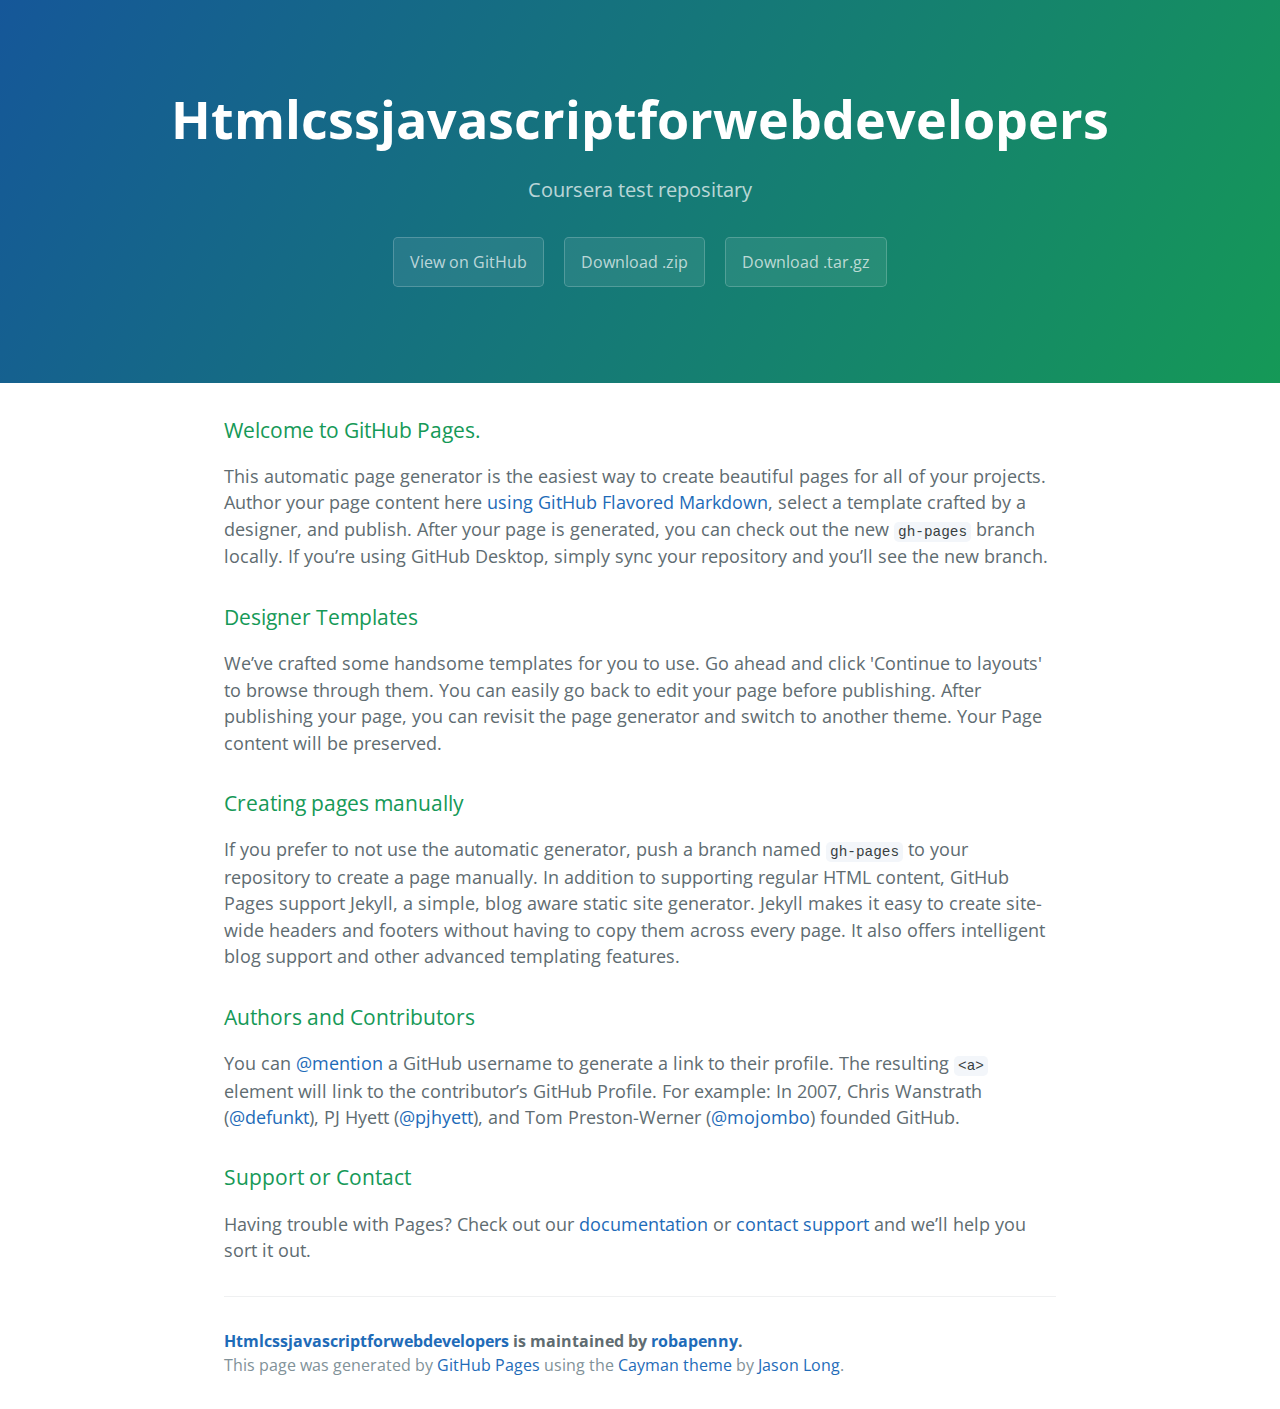
<file: index.html>
<!DOCTYPE html>
<html lang="en-us">
  <head>
    <meta charset="UTF-8">
    <title>Htmlcssjavascriptforwebdevelopers by robapenny</title>
    <meta name="viewport" content="width=device-width, initial-scale=1">
    <link rel="stylesheet" type="text/css" href="stylesheets/normalize.css" media="screen">
    <link href='https://fonts.googleapis.com/css?family=Open+Sans:400,700' rel='stylesheet' type='text/css'>
    <link rel="stylesheet" type="text/css" href="stylesheets/stylesheet.css" media="screen">
    <link rel="stylesheet" type="text/css" href="stylesheets/github-light.css" media="screen">
  </head>
  <body>
    <section class="page-header">
      <h1 class="project-name">Htmlcssjavascriptforwebdevelopers</h1>
      <h2 class="project-tagline">Coursera test repositary</h2>
      <a href="https://github.com/robapenny/htmlCssJavascriptForWebDevelopers" class="btn">View on GitHub</a>
      <a href="https://github.com/robapenny/htmlCssJavascriptForWebDevelopers/zipball/master" class="btn">Download .zip</a>
      <a href="https://github.com/robapenny/htmlCssJavascriptForWebDevelopers/tarball/master" class="btn">Download .tar.gz</a>
    </section>

    <section class="main-content">
      <h3>
<a id="welcome-to-github-pages" class="anchor" href="#welcome-to-github-pages" aria-hidden="true"><span aria-hidden="true" class="octicon octicon-link"></span></a>Welcome to GitHub Pages.</h3>

<p>This automatic page generator is the easiest way to create beautiful pages for all of your projects. Author your page content here <a href="https://guides.github.com/features/mastering-markdown/">using GitHub Flavored Markdown</a>, select a template crafted by a designer, and publish. After your page is generated, you can check out the new <code>gh-pages</code> branch locally. If you’re using GitHub Desktop, simply sync your repository and you’ll see the new branch.</p>

<h3>
<a id="designer-templates" class="anchor" href="#designer-templates" aria-hidden="true"><span aria-hidden="true" class="octicon octicon-link"></span></a>Designer Templates</h3>

<p>We’ve crafted some handsome templates for you to use. Go ahead and click 'Continue to layouts' to browse through them. You can easily go back to edit your page before publishing. After publishing your page, you can revisit the page generator and switch to another theme. Your Page content will be preserved.</p>

<h3>
<a id="creating-pages-manually" class="anchor" href="#creating-pages-manually" aria-hidden="true"><span aria-hidden="true" class="octicon octicon-link"></span></a>Creating pages manually</h3>

<p>If you prefer to not use the automatic generator, push a branch named <code>gh-pages</code> to your repository to create a page manually. In addition to supporting regular HTML content, GitHub Pages support Jekyll, a simple, blog aware static site generator. Jekyll makes it easy to create site-wide headers and footers without having to copy them across every page. It also offers intelligent blog support and other advanced templating features.</p>

<h3>
<a id="authors-and-contributors" class="anchor" href="#authors-and-contributors" aria-hidden="true"><span aria-hidden="true" class="octicon octicon-link"></span></a>Authors and Contributors</h3>

<p>You can <a href="https://help.github.com/articles/basic-writing-and-formatting-syntax/#mentioning-users-and-teams" class="user-mention">@mention</a> a GitHub username to generate a link to their profile. The resulting <code>&lt;a&gt;</code> element will link to the contributor’s GitHub Profile. For example: In 2007, Chris Wanstrath (<a href="https://github.com/defunkt" class="user-mention">@defunkt</a>), PJ Hyett (<a href="https://github.com/pjhyett" class="user-mention">@pjhyett</a>), and Tom Preston-Werner (<a href="https://github.com/mojombo" class="user-mention">@mojombo</a>) founded GitHub.</p>

<h3>
<a id="support-or-contact" class="anchor" href="#support-or-contact" aria-hidden="true"><span aria-hidden="true" class="octicon octicon-link"></span></a>Support or Contact</h3>

<p>Having trouble with Pages? Check out our <a href="https://help.github.com/pages">documentation</a> or <a href="https://github.com/contact">contact support</a> and we’ll help you sort it out.</p>

      <footer class="site-footer">
        <span class="site-footer-owner"><a href="https://github.com/robapenny/htmlCssJavascriptForWebDevelopers">Htmlcssjavascriptforwebdevelopers</a> is maintained by <a href="https://github.com/robapenny">robapenny</a>.</span>

        <span class="site-footer-credits">This page was generated by <a href="https://pages.github.com">GitHub Pages</a> using the <a href="https://github.com/jasonlong/cayman-theme">Cayman theme</a> by <a href="https://twitter.com/jasonlong">Jason Long</a>.</span>
      </footer>

    </section>

  
  </body>
</html>
</file>
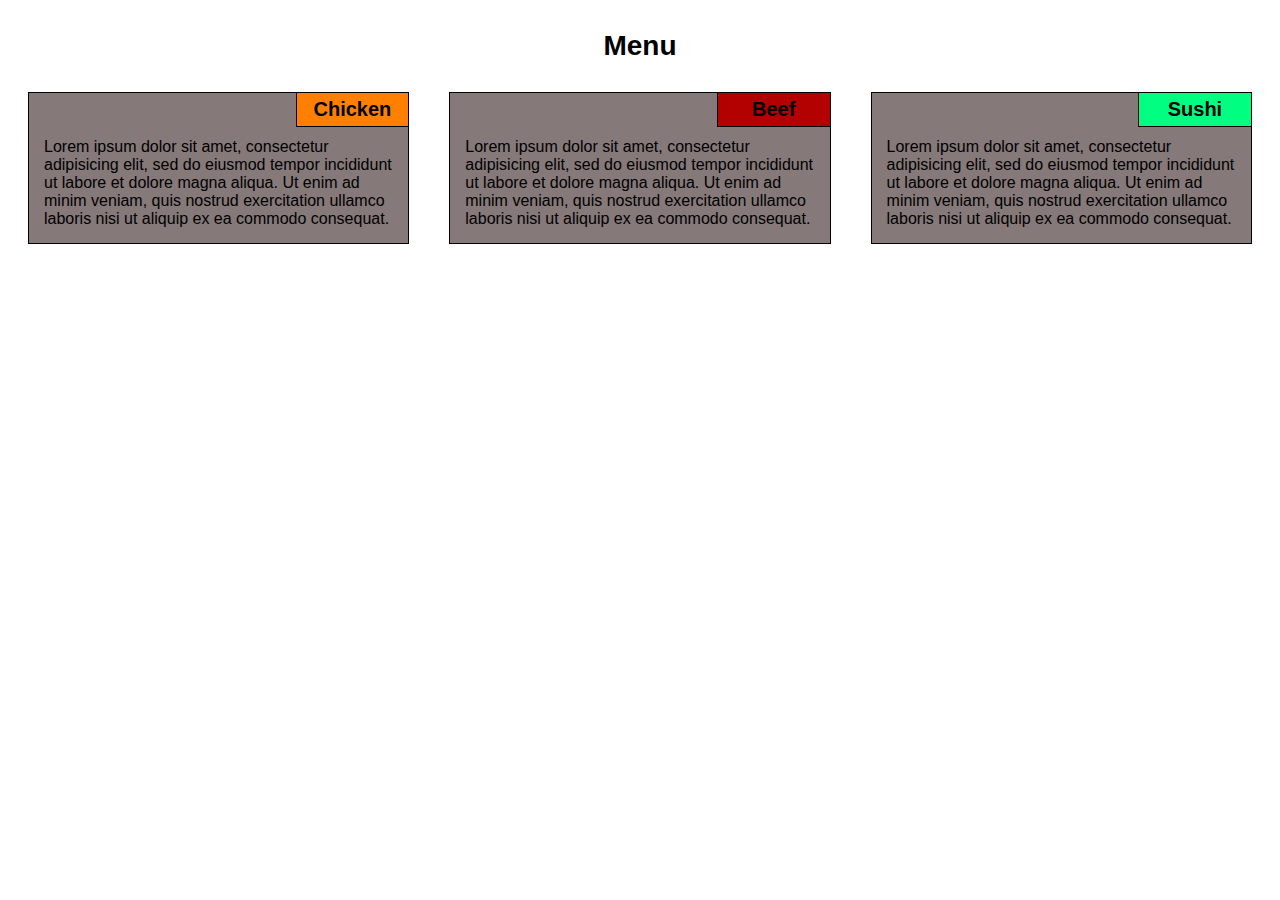
<file: assignments/mod2_Sol/index.html>
<!DOCTYPE html>
<html>
	<head>
		<meta charset="utf-8">
		<meta name="viewport" content="width=device-width, initial-scale=1">
		<title>mod2Solution</title>
		<link rel="stylesheet" type="text/css" href="css/style.css">
	</head>
	<body>
		<h1>Menu</h1>

		<div class="row">
			<div class="col-lg-4 col-md-6">
				<div class="box">
					<h2 class="chicken">Chicken</h2>
					<p>Lorem ipsum dolor sit amet, consectetur adipisicing elit, sed do eiusmod tempor incididunt ut labore et dolore magna aliqua. Ut enim ad minim veniam, quis nostrud exercitation ullamco laboris nisi ut aliquip ex ea commodo consequat.</p>
				</div>	
			</div>

			<div class="col-lg-4 col-md-6">
				<div class="box">
					<h2 class="beef">Beef</h2>
					<p>Lorem ipsum dolor sit amet, consectetur adipisicing elit, sed do eiusmod tempor incididunt ut labore et dolore magna aliqua. Ut enim ad minim veniam, quis nostrud exercitation ullamco laboris nisi ut aliquip ex ea commodo consequat.</p>
				</div>
			</div>

			<div class="col-lg-4 col-md-12">
				<div class="box">
					<h2 class="sushi">Sushi</h2>
					<p>Lorem ipsum dolor sit amet, consectetur adipisicing elit, sed do eiusmod tempor incididunt ut labore et dolore magna aliqua. Ut enim ad minim veniam, quis nostrud exercitation ullamco laboris nisi ut aliquip ex ea commodo consequat.</p>
				</div>
			</div>
		</div>

	</body>
</html>
</file>
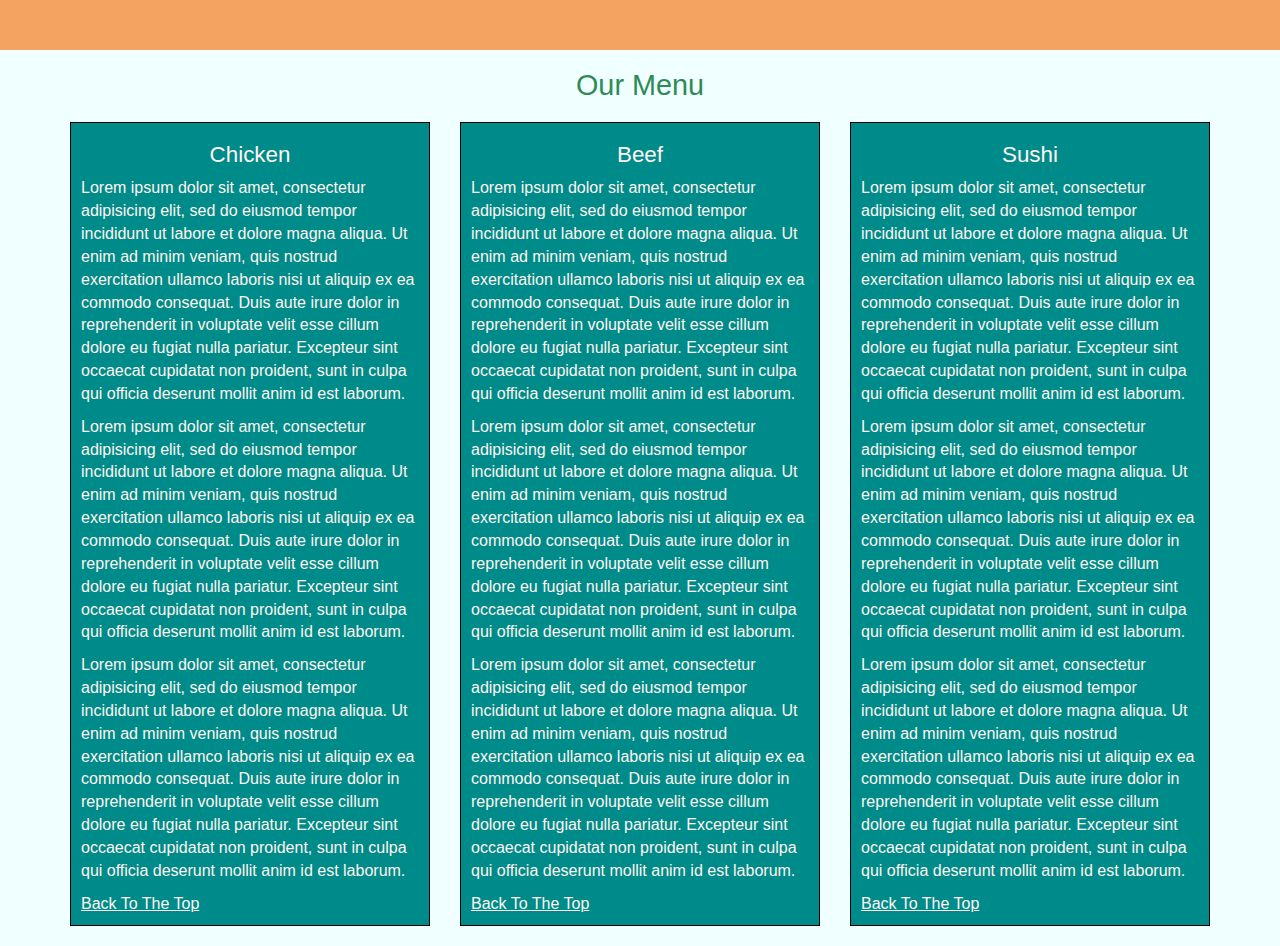
<file: assignments/mod3_Sol/index.html>
<!DOCTYPE html>
<html lang="en">
  <head>
    <meta charset="utf-8">
    <meta http-equiv="X-UA-Compatible" content="IE=edge">
    <meta name="viewport" content="width=device-width, initial-scale=1">
    
    <title>Module 3 Solution</title>

    <!-- Bootstrap -->
    <link href="css/bootstrap.min.css" rel="stylesheet">
    <link rel="stylesheet" href="css/styles.css">
  </head>

  <body>
    <header>
      <nav id="header-nav" class="navbar navbar-default">
        <div class="container">
          <div class="navbar-header">
            <div class="navbar-brand">
                          </div>
              
            <button type="button" class="navbar-toggle collapsed" data-toggle="collapse" data-target="#collapsable-nav" aria-expanded="false">
              <span class="sr-only">Toggle navigation</span>
              <span class="icon-bar"></span>
              <span class="icon-bar"></span>
              <span class="icon-bar"></span>
            </button>
          </div>

          <div id="collapsable-nav" class="collapse navbar-collapse">
            <ul id="nav-list" class="nav navbar-nav navbar-right visible-xs">
              <li><a href="#chicken">Chicken</a></li>
              <li><a href="#beef">Beef</a></li>
              <li><a href="#sushi">Sushi</a></li>
            </ul><!-- #nav-list -->
          </div><!-- .collapse .navbar-collapse -->
        </div>
      </nav>
    </header>

    <div id= "page-heading" class="text-center">
      <h2>Our Menu</h2>
    </div>

    <div id="main-content" class="container">
      <div id="menu-items" class="row">
        <div class="col-md-4 col-sm-6 col-xs-12">
          <div class="box">
            <h3 id="chicken" class="text-center">Chicken</h3>
            <p>Lorem ipsum dolor sit amet, consectetur adipisicing elit, sed do eiusmod
            tempor incididunt ut labore et dolore magna aliqua. Ut enim ad minim veniam, quis nostrud exercitation ullamco laboris nisi ut aliquip ex ea commodo consequat. Duis aute irure dolor in reprehenderit in voluptate velit esse cillum dolore eu fugiat nulla pariatur. Excepteur sint occaecat cupidatat non proident, sunt in culpa qui officia deserunt mollit anim id est laborum.</p>
            <p>Lorem ipsum dolor sit amet, consectetur adipisicing elit, sed do eiusmod
            tempor incididunt ut labore et dolore magna aliqua. Ut enim ad minim veniam, quis nostrud exercitation ullamco laboris nisi ut aliquip ex ea commodo consequat. Duis aute irure dolor in reprehenderit in voluptate velit esse cillum dolore eu fugiat nulla pariatur. Excepteur sint occaecat cupidatat non proident, sunt in culpa qui officia deserunt mollit anim id est laborum.</p>
            <p>Lorem ipsum dolor sit amet, consectetur adipisicing elit, sed do eiusmod tempor incididunt ut labore et dolore magna aliqua. Ut enim ad minim veniam, quis nostrud exercitation ullamco laboris nisi ut aliquip ex ea commodo consequat. Duis aute irure dolor in reprehenderit in voluptate velit esse cillum dolore eu fugiat nulla pariatur. Excepteur sint occaecat cupidatat non  proident, sunt in culpa qui officia deserunt mollit anim id est laborum.</p><a href="#header-nav">Back to the top</a>
          </div>
        </div>
        <div class="col-md-4 col-sm-6 col-xs-12">
          <div class="box">
            <h3 id="beef" class="text-center">Beef</h3>
            <p>Lorem ipsum dolor sit amet, consectetur adipisicing elit, sed do eiusmod
            tempor incididunt ut labore et dolore magna aliqua. Ut enim ad minim veniam, quis nostrud exercitation ullamco laboris nisi ut aliquip ex ea commodo consequat. Duis aute irure dolor in reprehenderit in voluptate velit esse cillum dolore eu fugiat nulla pariatur. Excepteur sint occaecat cupidatat non proident, sunt in culpa qui officia deserunt mollit anim id est laborum.</p>
            <p>Lorem ipsum dolor sit amet, consectetur adipisicing elit, sed do eiusmod
            tempor incididunt ut labore et dolore magna aliqua. Ut enim ad minim veniam, quis nostrud exercitation ullamco laboris nisi ut aliquip ex ea commodo consequat. Duis aute irure dolor in reprehenderit in voluptate velit esse cillum dolore eu fugiat nulla pariatur. Excepteur sint occaecat cupidatat non proident, sunt in culpa qui officia deserunt mollit anim id est laborum.</p>
            <p>Lorem ipsum dolor sit amet, consectetur adipisicing elit, sed do eiusmod tempor incididunt ut labore et dolore magna aliqua. Ut enim ad minim veniam, quis nostrud exercitation ullamco laboris nisi ut aliquip ex ea commodo consequat. Duis aute irure dolor in reprehenderit in voluptate velit esse cillum dolore eu fugiat nulla pariatur. Excepteur sint occaecat cupidatat non  proident, sunt in culpa qui officia deserunt mollit anim id est laborum.</p><a href="#header-nav">Back to the top</a>
          </div>
        </div>
        <div class="col-md-4 col-sm-12 col-xs-12">
          <div class="box">
          <h3 id="sushi" class="text-center">Sushi</h3>
            <p>Lorem ipsum dolor sit amet, consectetur adipisicing elit, sed do eiusmod
            tempor incididunt ut labore et dolore magna aliqua. Ut enim ad minim veniam, quis nostrud exercitation ullamco laboris nisi ut aliquip ex ea commodo consequat. Duis aute irure dolor in reprehenderit in voluptate velit esse cillum dolore eu fugiat nulla pariatur. Excepteur sint occaecat cupidatat non proident, sunt in culpa qui officia deserunt mollit anim id est laborum.</p>
            <p>Lorem ipsum dolor sit amet, consectetur adipisicing elit, sed do eiusmod
            tempor incididunt ut labore et dolore magna aliqua. Ut enim ad minim veniam, quis nostrud exercitation ullamco laboris nisi ut aliquip ex ea commodo consequat. Duis aute irure dolor in reprehenderit in voluptate velit esse cillum dolore eu fugiat nulla pariatur. Excepteur sint occaecat cupidatat non proident, sunt in culpa qui officia deserunt mollit anim id est laborum.</p>
            <p>Lorem ipsum dolor sit amet, consectetur adipisicing elit, sed do eiusmod tempor incididunt ut labore et dolore magna aliqua. Ut enim ad minim veniam, quis nostrud exercitation ullamco laboris nisi ut aliquip ex ea commodo consequat. Duis aute irure dolor in reprehenderit in voluptate velit esse cillum dolore eu fugiat nulla pariatur. Excepteur sint occaecat cupidatat non  proident, sunt in culpa qui officia deserunt mollit anim id est laborum.</p><a href="#header-nav">Back to the top</a>
          </div>
        </div>
        
      </div>
    </div>

    <!-- jQuery (necessary for Bootstrap's JavaScript plugins) -->
    <script src="https://ajax.googleapis.com/ajax/libs/jquery/1.11.3/jquery.min.js"></script>
    <!-- Include all compiled plugins (below), or include individual files as needed -->
    <script src="js/bootstrap.min.js"></script>
  </body>
</html>
</file>
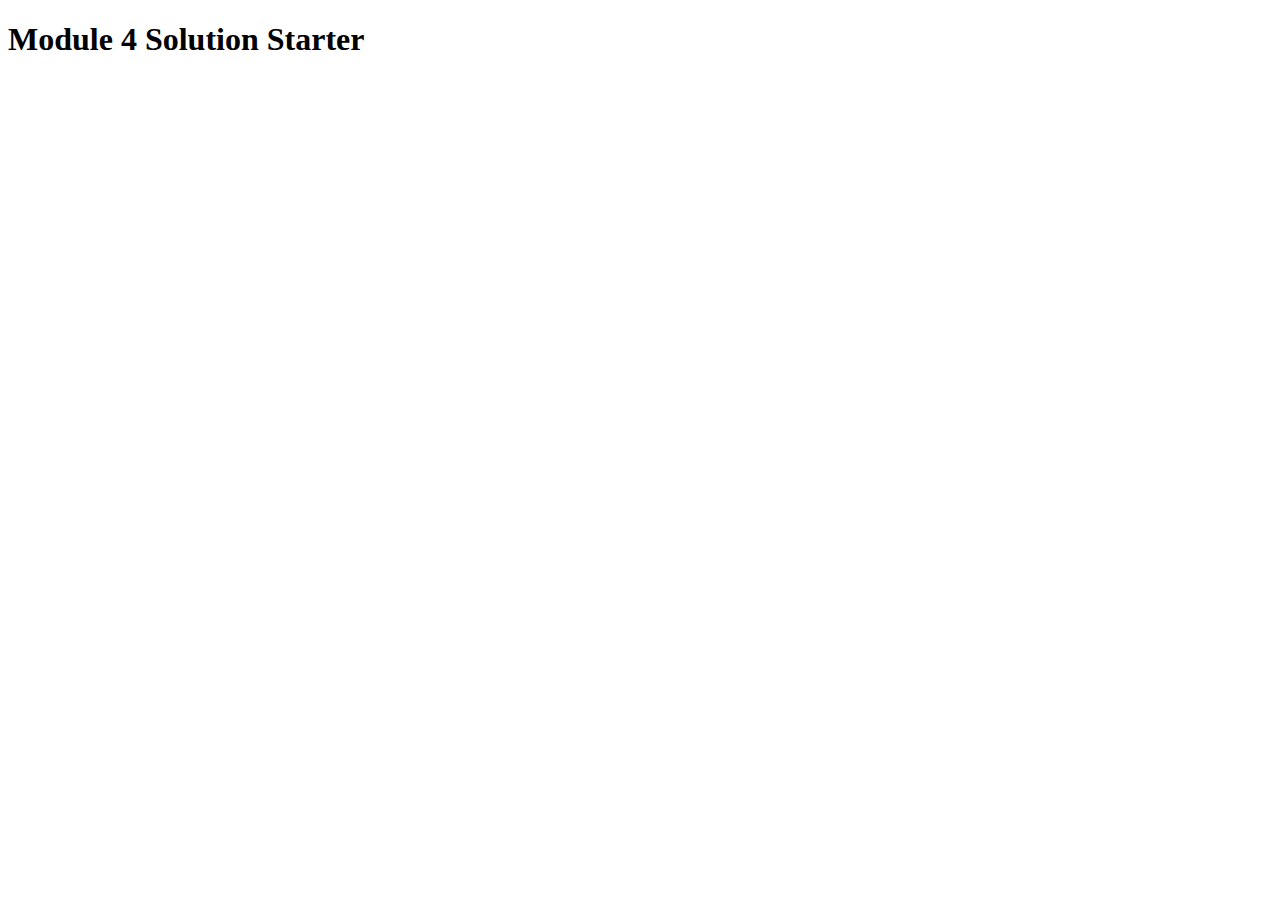
<file: assignments/mod4_Sol/index.html>
<!DOCTYPE html>
<html>
<head>
  <meta charset="utf-8">
  <title>Module 4 Solution Starter</title>
  <script>
    var names = []; // DO NOT REMOVE
  </script>
  <script src="SpeakHello.js"></script>
  <script src="SpeakGoodBye.js"></script>
  <script src="script.js"></script>
</head>
<body>
  <h1>Module 4 Solution Starter</h1>
</body>
</html>
</file>
<file: stylesheets/stylesheet.css>
* {
  box-sizing: border-box; }

body {
  padding: 0;
  margin: 0;
  font-family: "Open Sans", "Helvetica Neue", Helvetica, Arial, sans-serif;
  font-size: 16px;
  line-height: 1.5;
  color: #606c71; }

a {
  color: #1e6bb8;
  text-decoration: none; }
  a:hover {
    text-decoration: underline; }

.btn {
  display: inline-block;
  margin-bottom: 1rem;
  color: rgba(255, 255, 255, 0.7);
  background-color: rgba(255, 255, 255, 0.08);
  border-color: rgba(255, 255, 255, 0.2);
  border-style: solid;
  border-width: 1px;
  border-radius: 0.3rem;
  transition: color 0.2s, background-color 0.2s, border-color 0.2s; }
  .btn + .btn {
    margin-left: 1rem; }

.btn:hover {
  color: rgba(255, 255, 255, 0.8);
  text-decoration: none;
  background-color: rgba(255, 255, 255, 0.2);
  border-color: rgba(255, 255, 255, 0.3); }

@media screen and (min-width: 64em) {
  .btn {
    padding: 0.75rem 1rem; } }

@media screen and (min-width: 42em) and (max-width: 64em) {
  .btn {
    padding: 0.6rem 0.9rem;
    font-size: 0.9rem; } }

@media screen and (max-width: 42em) {
  .btn {
    display: block;
    width: 100%;
    padding: 0.75rem;
    font-size: 0.9rem; }
    .btn + .btn {
      margin-top: 1rem;
      margin-left: 0; } }

.page-header {
  color: #fff;
  text-align: center;
  background-color: #159957;
  background-image: linear-gradient(120deg, #155799, #159957); }

@media screen and (min-width: 64em) {
  .page-header {
    padding: 5rem 6rem; } }

@media screen and (min-width: 42em) and (max-width: 64em) {
  .page-header {
    padding: 3rem 4rem; } }

@media screen and (max-width: 42em) {
  .page-header {
    padding: 2rem 1rem; } }

.project-name {
  margin-top: 0;
  margin-bottom: 0.1rem; }

@media screen and (min-width: 64em) {
  .project-name {
    font-size: 3.25rem; } }

@media screen and (min-width: 42em) and (max-width: 64em) {
  .project-name {
    font-size: 2.25rem; } }

@media screen and (max-width: 42em) {
  .project-name {
    font-size: 1.75rem; } }

.project-tagline {
  margin-bottom: 2rem;
  font-weight: normal;
  opacity: 0.7; }

@media screen and (min-width: 64em) {
  .project-tagline {
    font-size: 1.25rem; } }

@media screen and (min-width: 42em) and (max-width: 64em) {
  .project-tagline {
    font-size: 1.15rem; } }

@media screen and (max-width: 42em) {
  .project-tagline {
    font-size: 1rem; } }

.main-content :first-child {
  margin-top: 0; }
.main-content img {
  max-width: 100%; }
.main-content h1, .main-content h2, .main-content h3, .main-content h4, .main-content h5, .main-content h6 {
  margin-top: 2rem;
  margin-bottom: 1rem;
  font-weight: normal;
  color: #159957; }
.main-content p {
  margin-bottom: 1em; }
.main-content code {
  padding: 2px 4px;
  font-family: Consolas, "Liberation Mono", Menlo, Courier, monospace;
  font-size: 0.9rem;
  color: #383e41;
  background-color: #f3f6fa;
  border-radius: 0.3rem; }
.main-content pre {
  padding: 0.8rem;
  margin-top: 0;
  margin-bottom: 1rem;
  font: 1rem Consolas, "Liberation Mono", Menlo, Courier, monospace;
  color: #567482;
  word-wrap: normal;
  background-color: #f3f6fa;
  border: solid 1px #dce6f0;
  border-radius: 0.3rem; }
  .main-content pre > code {
    padding: 0;
    margin: 0;
    font-size: 0.9rem;
    color: #567482;
    word-break: normal;
    white-space: pre;
    background: transparent;
    border: 0; }
.main-content .highlight {
  margin-bottom: 1rem; }
  .main-content .highlight pre {
    margin-bottom: 0;
    word-break: normal; }
.main-content .highlight pre, .main-content pre {
  padding: 0.8rem;
  overflow: auto;
  font-size: 0.9rem;
  line-height: 1.45;
  border-radius: 0.3rem; }
.main-content pre code, .main-content pre tt {
  display: inline;
  max-width: initial;
  padding: 0;
  margin: 0;
  overflow: initial;
  line-height: inherit;
  word-wrap: normal;
  background-color: transparent;
  border: 0; }
  .main-content pre code:before, .main-content pre code:after, .main-content pre tt:before, .main-content pre tt:after {
    content: normal; }
.main-content ul, .main-content ol {
  margin-top: 0; }
.main-content blockquote {
  padding: 0 1rem;
  margin-left: 0;
  color: #819198;
  border-left: 0.3rem solid #dce6f0; }
  .main-content blockquote > :first-child {
    margin-top: 0; }
  .main-content blockquote > :last-child {
    margin-bottom: 0; }
.main-content table {
  display: block;
  width: 100%;
  overflow: auto;
  word-break: normal;
  word-break: keep-all; }
  .main-content table th {
    font-weight: bold; }
  .main-content table th, .main-content table td {
    padding: 0.5rem 1rem;
    border: 1px solid #e9ebec; }
.main-content dl {
  padding: 0; }
  .main-content dl dt {
    padding: 0;
    margin-top: 1rem;
    font-size: 1rem;
    font-weight: bold; }
  .main-content dl dd {
    padding: 0;
    margin-bottom: 1rem; }
.main-content hr {
  height: 2px;
  padding: 0;
  margin: 1rem 0;
  background-color: #eff0f1;
  border: 0; }

@media screen and (min-width: 64em) {
  .main-content {
    max-width: 64rem;
    padding: 2rem 6rem;
    margin: 0 auto;
    font-size: 1.1rem; } }

@media screen and (min-width: 42em) and (max-width: 64em) {
  .main-content {
    padding: 2rem 4rem;
    font-size: 1.1rem; } }

@media screen and (max-width: 42em) {
  .main-content {
    padding: 2rem 1rem;
    font-size: 1rem; } }

.site-footer {
  padding-top: 2rem;
  margin-top: 2rem;
  border-top: solid 1px #eff0f1; }

.site-footer-owner {
  display: block;
  font-weight: bold; }

.site-footer-credits {
  color: #819198; }

@media screen and (min-width: 64em) {
  .site-footer {
    font-size: 1rem; } }

@media screen and (min-width: 42em) and (max-width: 64em) {
  .site-footer {
    font-size: 1rem; } }

@media screen and (max-width: 42em) {
  .site-footer {
    font-size: 0.9rem; } }
</file>
<file: stylesheets/github-light.css>
/*
The MIT License (MIT)

Copyright (c) 2015 GitHub, Inc.

Permission is hereby granted, free of charge, to any person obtaining a copy
of this software and associated documentation files (the "Software"), to deal
in the Software without restriction, including without limitation the rights
to use, copy, modify, merge, publish, distribute, sublicense, and/or sell
copies of the Software, and to permit persons to whom the Software is
furnished to do so, subject to the following conditions:

The above copyright notice and this permission notice shall be included in all
copies or substantial portions of the Software.

THE SOFTWARE IS PROVIDED "AS IS", WITHOUT WARRANTY OF ANY KIND, EXPRESS OR
IMPLIED, INCLUDING BUT NOT LIMITED TO THE WARRANTIES OF MERCHANTABILITY,
FITNESS FOR A PARTICULAR PURPOSE AND NONINFRINGEMENT. IN NO EVENT SHALL THE
AUTHORS OR COPYRIGHT HOLDERS BE LIABLE FOR ANY CLAIM, DAMAGES OR OTHER
LIABILITY, WHETHER IN AN ACTION OF CONTRACT, TORT OR OTHERWISE, ARISING FROM,
OUT OF OR IN CONNECTION WITH THE SOFTWARE OR THE USE OR OTHER DEALINGS IN THE
SOFTWARE.

*/

.pl-c /* comment */ {
  color: #969896;
}

.pl-c1      /* constant, markup.raw, meta.diff.header, meta.module-reference, meta.property-name, support, support.constant, support.variable, variable.other.constant */,
.pl-s .pl-v /* string variable */ {
  color: #0086b3;
}

.pl-e  /* entity */,
.pl-en /* entity.name */ {
  color: #795da3;
}

.pl-s .pl-s1 /* string source */,
.pl-smi      /* storage.modifier.import, storage.modifier.package, storage.type.java, variable.other, variable.parameter.function */ {
  color: #333;
}

.pl-ent /* entity.name.tag */ {
  color: #63a35c;
}

.pl-k /* keyword, storage, storage.type */ {
  color: #a71d5d;
}

.pl-pds              /* punctuation.definition.string, string.regexp.character-class */,
.pl-s                /* string */,
.pl-s .pl-pse .pl-s1 /* string punctuation.section.embedded source */,
.pl-sr               /* string.regexp */,
.pl-sr .pl-cce       /* string.regexp constant.character.escape */,
.pl-sr .pl-sra       /* string.regexp string.regexp.arbitrary-repitition */,
.pl-sr .pl-sre       /* string.regexp source.ruby.embedded */ {
  color: #183691;
}

.pl-v /* variable */ {
  color: #ed6a43;
}

.pl-id /* invalid.deprecated */ {
  color: #b52a1d;
}

.pl-ii /* invalid.illegal */ {
  background-color: #b52a1d;
  color: #f8f8f8;
}

.pl-sr .pl-cce /* string.regexp constant.character.escape */ {
  color: #63a35c;
  font-weight: bold;
}

.pl-ml /* markup.list */ {
  color: #693a17;
}

.pl-mh        /* markup.heading */,
.pl-mh .pl-en /* markup.heading entity.name */,
.pl-ms        /* meta.separator */ {
  color: #1d3e81;
  font-weight: bold;
}

.pl-mq /* markup.quote */ {
  color: #008080;
}

.pl-mi /* markup.italic */ {
  color: #333;
  font-style: italic;
}

.pl-mb /* markup.bold */ {
  color: #333;
  font-weight: bold;
}

.pl-md /* markup.deleted, meta.diff.header.from-file */ {
  background-color: #ffecec;
  color: #bd2c00;
}

.pl-mi1 /* markup.inserted, meta.diff.header.to-file */ {
  background-color: #eaffea;
  color: #55a532;
}

.pl-mdr /* meta.diff.range */ {
  color: #795da3;
  font-weight: bold;
}

.pl-mo /* meta.output */ {
  color: #1d3e81;
}
</file>
<file: assignments/mod2_Sol/css/style.css>
/********** Base styles **********/

*{
	box-sizing: border-box;
}

body{

	font-family: Verdana, sans-serif;
}

h1{
	text-align: center;
  font-size: 175%;
	margin: 30px;
}

h2{
	font-size: 125%;
  text-align: center;
	padding: 5px;
	border: 1px solid black;
	min-width: 30%;
	margin: 0px;
	margin-left: -12px;
  position: absolute;
  right: -1px;
  top: -1px;
}

p{
  margin: 5px;
}

.chicken{
	background-color: #ff8000;
}

.beef{
	background-color: #b30000;
}

.sushi{
	background-color: #00ff80;
}

.box{
	background-color: #867979;
  border: 1px solid black;
  min-width: 200px;
  min-height: 120px;
	padding: 10px;
  padding-top: 40px;
	margin-bottom: 20px;
	margin-right: 20px;
  margin-left: 20px;
  position: relative;
}

/********** Responsive Framework **********/
.row {
  width: 100%;
}

/********** Desktop **********/

@media (min-width: 992px){
	.col-lg-1, .col-lg-2, .col-lg-3, .col-lg-4, .col-lg-5, .col-lg-6, .col-lg-7, .col-lg-8, .col-lg-9, .col-lg-10, .col-lg-11, .col-lg-12 {
    float: left;
  }
  .col-lg-1 {
    width: 8.33%;
  }
  .col-lg-2 {
    width: 16.66%;
  }
  .col-lg-3 {
    width: 25%;
  }
  .col-lg-4 {
    width: 33.33%;
  }
  .col-lg-5 {
    width: 41.66%;
  }
  .col-lg-6 {
    width: 50%;
  }
  .col-lg-7 {
    width: 58.33%;
  }
  .col-lg-8 {
    width: 66.66%;
  }
  .col-lg-9 {
    width: 74.99%;
  }
  .col-lg-10 {
    width: 83.33%;
  }
  .col-lg-11 {
    width: 91.66%;
  }
  .col-lg-12 {
    width: 100%;
  }
}

/********** Tablets **********/

@media (min-width: 768px) and (max-width: 991px){
	.col-md-1, .col-md-2, .col-md-3, .col-md-4, .col-md-5, .col-md-6, .col-md-7, .col-md-8, .col-md-9, .col-md-10, .col-md-11, .col-md-12 {
    float: left;
  }
  .col-md-1 {
    width: 8.33%;
  }
  .col-md-2 {
    width: 16.66%;
  }
  .col-md-3 {
    width: 25%;
  }
  .col-md-4 {
    width: 33.33%;
  }
  .col-md-5 {
    width: 41.66%;
  }
  .col-md-6 {
    width: 50%;
  }
  .col-md-7 {
    width: 58.33%;
  }
  .col-md-8 {
    width: 66.66%;
  }
  .col-md-9 {
    width: 74.99%;
  }
  .col-md-10 {
    width: 83.33%;
  }
  .col-md-11 {
    width: 91.66%;
  }
  .col-md-12 {
    width: 100%;
  }
} 
/********** Mobile **********/

@media (max-width: 767px){

}
</file>
<file: assignments/mod3_Sol/css/styles.css>
body{
	font-family: Verdana, sans-serif;
	font-size: 16px;
	background-color: #F0FFFF;
}

/** HEADER **/

#header-nav{
	background-color: #F4A460;
  	border-radius: 0;
  	border: 0;
}

.navbar-brand {
	padding-top: 20px;
}

.navbar-brand h1 {
	color: 	#2F4F4F;
	font-size: 1.5em;
 	margin-top: 0;
  	margin-bottom: 0;
  	line-height: .75;
}

#nav-list a {
	color: 	#2F4F4F; 	/* change */
  	text-align: center;
}

#nav-list a:hover {
	background: #F0FFFF;	/* change */
}

#nav-list a span {
	font-size: 1.8em;
}

.navbar-header button.navbar-toggle, .navbar-header .icon-bar {
	border: 1px solid #2E8B57;	/* change */
}

.navbar-header button.navbar-toggle {
	clear: both;
	margin-top: -30px;
}

/** MAIN CONTENT **/

#page-heading h2{
	font-size: 1.8em;
	margin-bottom: 20px;
	color: SeaGreen;
}

.box{
	border: 1px solid black;
	height: auto;
	width: 100%;
	padding: 0px 10px 10px 10px;
	background-color: #008B8B;
	margin-bottom: 20px;
	color: #FFF5EE;
}

.box a{
	color: #FFF5EE;
	text-transform:capitalize;
	text-decoration: underline;
}

#chicken, #beef, #sushi{
	font-size: 1.4em;
}

/** EXTRA SMALL SCREENS **/

@media (max-width: 767PX) {}

/** SMALL SCREENS **/

@media (min-width: 768PX) and (max-width: 991PX) {}

/** MEDIUM SCREENS **/

@media (min-width: 992PX) and (max-width: 1199Px) {}
</file>
